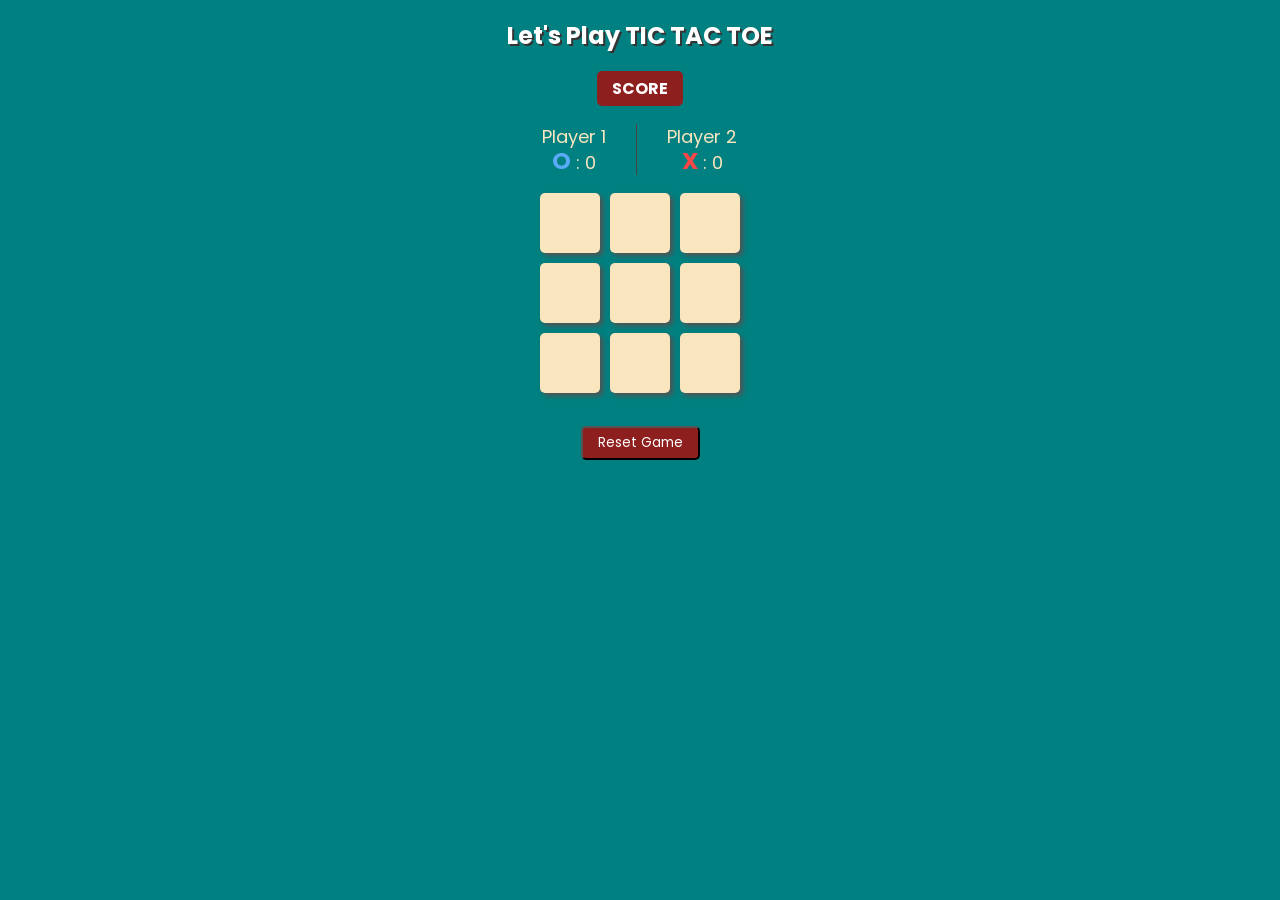
<file: index.html>
<!doctype html>
<html lang="en">
<head>
    <meta charset="UTF-8" />
    <meta name="viewport" content="width=device-width, initial-scale=1.0" />
    <meta http-equiv="X-UA-Compatible" content="ie=edge" />
    <title>Tic Tac Toe</title>
    <link rel="stylesheet" href="tic_tac_toe.css" />
</head>
<body>
    <main>
        <h2>Let's Play TIC TAC TOE</h2>
        <h4 id="score">SCORE</h4>
        <div class="players">
            <div class="player1">
                <span id="play1"></span> <br /><span class="symbol1"
                    >O</span
                >
                <span>:</span> <span class="score1">0</span>
            </div>
            <div class="divider"></div>
            <div class="player2">
                <span id="play2"></span> <br /><span class="symbol2"
                    >X</span
                >
                <span>:</span> <span class="score2">0</span>
            </div>
        </div>
        <div class="grid">
            <button class="btn" id="1"></button>
            <button class="btn" id="2"></button>
            <button class="btn" id="3"></button>
            <button class="btn" id="4"></button>
            <button class="btn" id="5"></button>
            <button class="btn" id="6"></button>
            <button class="btn" id="7"></button>
            <button class="btn" id="8"></button>
            <button class="btn" id="9"></button>
        </div>
        <button id="reset">Reset Game</button>
    </main>
    <div class="winner">
        <h2 class="winner_name flex"></h2>
        <button class="restart">Restart game</button>
    </div>
    <script src="tic_tac_toe.js"></script>
</body>
</html>
</file>
<file: tic_tac_toe.css>
@import url("https://fonts.googleapis.com/css2?family=Poppins:ital,wght@0,100;0,200;0,300;0,400;0,500;0,600;0,700;0,800;0,900;1,100;1,200;1,300;1,400;1,500;1,600;1,700;1,800;1,900&display=swap");
* {
    margin: 0;
    padding: 0;
    font-family: "Poppins", Calibri;
}
body {
    display: flex;
    justify-content: center;
    background-color: teal;
}
main {
    display: flex;
    flex-direction: column;
    align-items: center;
    gap: 2vh;
}
h2 {
    color: white;
    text-shadow: 2px 2px #343434;
    margin-top: 2vh;
}
.grid {
    display: grid;
    grid-template-rows: repeat(3, 1fr);
    grid-template-columns: repeat(3, 1fr);
    gap: 10px;
    width: 200px;
    height: 200px;
}
.btn {
    border: none;
    border-radius: 5px;
    background-color: #f9e5be;
    box-shadow: 3px 3px 5px #525252;
    font-size: 35px;
    font-weight: 600;
}
.players {
    display: flex;
    justify-content: center;
    width: 90%;
    text-align: center;
    line-height: 25px;
}
#score,
.restart,
#reset {
    background-color: #8e1f1f;
    color: white;
    padding: 5px 15px;
    border-radius: 5px;
}
.symbol1 {
    font-weight: 700;
    color: rgb(90, 170, 250);
    font-size: 23px;
}
.symbol2 {
    font-weight: 700;
    color: rgb(250, 70, 70);
    font-size: 23px;
}
.divider {
    font-size: 45px;
    color: #444444;
    line-height: 50px;
}
.player1 {
    border-right: 1px solid #444444;
    padding-right: 30px;
    color: #f9e5be;
    font-size: 18px;
}
.player2 {
    padding-left: 30px;
    color: #f9e5be;
    font-size: 18px;
}
.winner {
    background-color: #f9e5bee2;
    width: 100%;
    height: 100%;
    position: absolute;
    justify-content: center;
}
.flex {
    display: flex;
    flex-direction: column;
    gap: 10px;
    justify-content: center;
    align-items: center;
}
#reset {
    margin-top: 15px;
}
</file>
